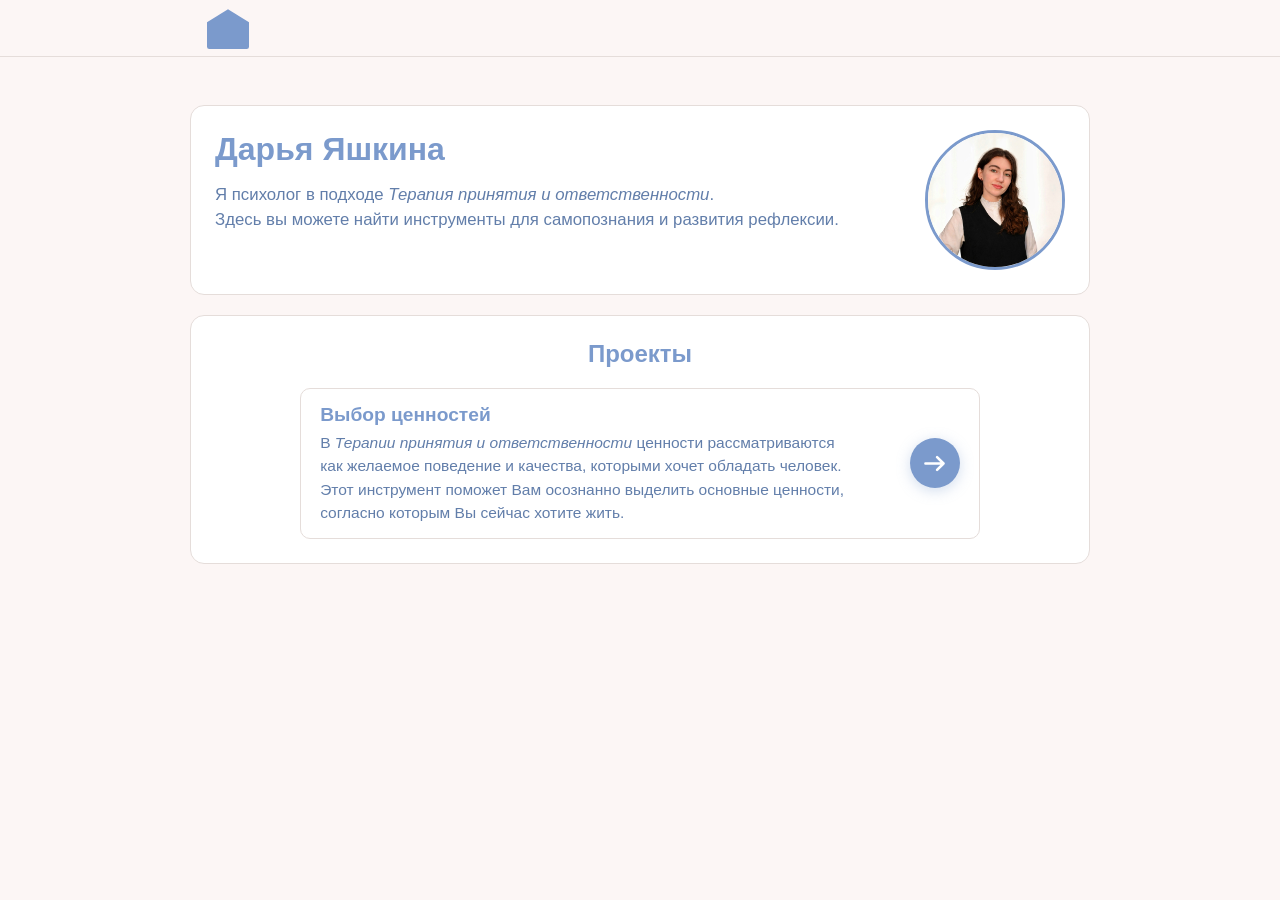
<file: docs/index.html>
<!doctype html>
<html lang="en">
<head>
  <meta charset="utf-8">
  <meta name="viewport" content="width=device-width, initial-scale=1">
  <title>Personal Website</title>
  <meta name="description" content="Personal GitHub Pages website with projects list.">
  <link rel="stylesheet" href="styles.css">
</head>
<body>
  <header class="site-header">
    <div class="container site-header-inner">
      <a class="home-link" href="index.html" aria-label="На главную">
        <svg class="home-link__icon" viewBox="0 0 24 24" xmlns="http://www.w3.org/2000/svg" aria-hidden="true">
          <path d="M3 9.5 12 4l9 5.5V20a1 1 0 0 1-1 1H4a1 1 0 0 1-1-1V9.5z" fill="currentColor"/>
        </svg>
      </a>
    </div>
  </header>
  <main class="container">
    <section class="profile-card">
      <div class="profile-content">
        <h1>Дарья Яшкина</h1>
        <p class="description">
          Я психолог в подходе <i>Терапия принятия и ответственности</i>.<br>Здесь вы можете найти инструменты для самопознания и развития рефлексии.
        </p>
      </div>
      <img
        class="profile-photo"
        src="assets/profile-photo.png"
        alt="Profile photo"
      >
    </section>

    <section class="projects-section">
      <h2>Проекты</h2>
      <ul class="projects-catalog">
        <li>
          <a class="projects-catalog-item" href="projects/values-check-list.html">
            <div class="projects-catalog-item__body">
              <h3 class="projects-catalog-item__title">Выбор ценностей</h3>
              <p class="projects-catalog-item__desc">
                В&#160;<i>Терапии принятия и&#160;ответственности</i> ценности рассматриваются как&#160;желаемое поведение и&#160;качества, которыми хочет обладать человек.<br>Этот&#160;инструмент поможет Вам осознанно выделить основные ценности, согласно которым Вы сейчас хотите жить.
              </p>
            </div>
            <span class="projects-catalog-item__cta" aria-hidden="true">
              <svg class="projects-catalog-item__cta-icon" width="24" height="24" viewBox="0 0 24 24" fill="none" xmlns="http://www.w3.org/2000/svg" aria-hidden="true">
                <path d="M5 12h14M14 7l5 5-5 5" stroke="currentColor" stroke-width="2" stroke-linecap="round" stroke-linejoin="round"/>
              </svg>
            </span>
          </a>
        </li>
      </ul>
    </section>
  </main>
</body>
</html>
</file>
<file: docs/styles.css>
:root {
  /* ─── Typography: font family ─── */
  --font-family-base: -apple-system, BlinkMacSystemFont, "Segoe UI", Roboto, Helvetica, Arial, sans-serif;

  /* ─── Typography: font sizes ─── */
  --font-size-body: clamp(0.98rem, 2.2vw, 1.05rem);
  --font-size-h1: clamp(1.55rem, 4vw, 2rem);
  --font-size-h2: clamp(1.2rem, 3vw, 1.5rem);
  --font-size-h3-catalog: clamp(1.05rem, 2.5vw, 1.2rem);
  --font-size-home-link: clamp(1.35rem, 3.2vw, 1.95rem);
  --font-size-nav-arrow: 1.5rem;
  --font-size-value-info: 0.9rem;
  --font-size-selection-counter: clamp(1.2rem, 2.4vw, 1.5rem);
  --font-size-theme-swap: 1.25rem;
  --font-size-decoration-label: 0.75rem;
  /* Index “Проекты” card blurbs (smaller than body) */
  --font-size-catalog-desc: clamp(0.86rem, 1.9vw, 0.97rem);

  /* ─── Typography: font weights ─── */
  --font-weight-semibold: 600;
  --font-weight-bold: 700;
  --font-weight-extrabold: 800;

  /* ─── Typography: line heights ─── */
  --line-height-base: 1.5;
  --line-height-heading: 1.2;
  --line-height-home-link: 1.15;
  --line-height-value-popover: 1.4;
  --line-height-preview-block: 1.55;

  /* ─── Colors: primitives (each solid swatch defined once) ─── */
  --palette-cream: #fcf6f5;
  --palette-white: #ffffff;
  --palette-black: #000000;
  --palette-periwinkle: #7b9acc;
  --palette-periwinkle-muted: #627eaa;
  --palette-periwinkle-deep: #6286bd;
  --palette-periwinkle-dark: #51688f;
  --palette-success:#58a978;
  --palette-success-soft: #e8f4eb;
  --palette-focus: #a8c4e8;
  --palette-border: #e5ddda;
  --palette-image-fallback: #eef2f7;
  --palette-tint-blue: #f8fbff;
  --palette-tint-neutral: #f8fafc;
  --palette-shadow: #0f172a;
  --palette-ui-blue: #1f6feb;
  --palette-sky: #93c5fd;

  /* ─── Colors: semantic roles (alias primitives; tweak only above) ─── */
  --bg: var(--palette-cream);
  --surface: var(--palette-white);
  --text: var(--palette-periwinkle);
  --muted: var(--palette-periwinkle-muted);
  --primary: var(--palette-periwinkle);
  --primary-hover: var(--palette-periwinkle-deep);
  --secondary: var(--palette-periwinkle-muted);
  --secondary-hover: var(--palette-periwinkle-dark);
  --success: var(--palette-success);
  --success-soft: var(--palette-success-soft);
  --button-text: var(--palette-white);
  --focus-ring: var(--palette-focus);
  --border: var(--palette-border);
  --image-placeholder-bg: var(--palette-image-fallback);
  --surface-tint-blue: var(--palette-tint-blue);
  --surface-tint-neutral: var(--palette-tint-neutral);

  /* Translucent UI (relative color; keep primitives as the single source) */
  --primary-faint-14: rgb(from var(--primary) r g b / 14%);
  --primary-faint-28: rgb(from var(--primary) r g b / 28%);
  --primary-faint-35: rgb(from var(--primary) r g b / 35%);
  --primary-shadow-30: rgb(from var(--primary) r g b / 30%);
  --primary-shadow-34: rgb(from var(--primary) r g b / 34%);
  --primary-glow-12: rgb(from var(--primary) r g b / 12%);
  --primary-hover-glow-40: rgb(from var(--primary-hover) r g b / 40%);
  --button-ghost-hover-bg: var(--primary-faint-14);
  --border-interactive: rgb(from var(--palette-ui-blue) r g b / 35%);
  --border-interactive-strong: rgb(from var(--palette-ui-blue) r g b / 45%);
  --header-bg: rgb(from var(--bg) r g b / 94%);
  --modal-backdrop: rgb(from var(--palette-black) r g b / 40%);
  --checkbox-focus-ring: rgb(from var(--success) r g b / 25%);
  --inset-highlight: rgb(from var(--surface) r g b / 35%);
  --inset-highlight-on-primary: rgb(from var(--surface) r g b / 85%);
  --drop-slot-start: rgb(from var(--palette-sky) r g b / 35%);
  --drop-slot-end: rgb(from var(--palette-ui-blue) r g b / 22%);
  --drop-slot-outline: rgb(from var(--palette-sky) r g b / 45%);

  /* Shadows (depth from single shadow hue) */
  --shadow-slate-xs: 0 2px 10px rgb(from var(--palette-shadow) r g b / 12%);
  --shadow-slate-sm: 0 4px 14px rgb(from var(--palette-shadow) r g b / 6%);
  --shadow-slate-md: 0 6px 18px rgb(from var(--palette-shadow) r g b / 8%);
  --shadow-slate-lg: 0 10px 24px rgb(from var(--palette-shadow) r g b / 12%);
  --shadow-slate-xl: 0 14px 24px rgb(from var(--palette-shadow) r g b / 18%);
  --shadow-slate-xxl: 0 18px 30px rgb(from var(--palette-shadow) r g b / 22%);
  --shadow-slate-xxxl: 0 14px 34px rgb(from var(--palette-shadow) r g b / 18%);
  --shadow-catalog-hover: 0 2px 12px var(--primary-glow-12);
  --shadow-cta: 0 3px 14px var(--primary-shadow-34);
  --shadow-cta-hover: 0 4px 18px var(--primary-hover-glow-40);
  --shadow-cta-active: 0 2px 10px var(--primary-shadow-30);

  /* Spacing & radii */
  --space-1: 0.5rem;
  --space-2: 0.85rem;
  --space-3: 1.2rem;
  --radius-card: 14px;
  --radius-pill: 999px;
  --radius-selection-counter: 16px;
  --radius-home-focus: 4px;
  --radius-decorations-pill: 10px;

  /* Ranking page: value rows (+20% vs original 264px cap) */
  --ranking-list-max-width: min(calc(264px * 1.2), 100%);
}

* {
  box-sizing: border-box;
}

[hidden] {
  display: none !important;
}

.is-hidden {
  display: none !important;
}

body {
  margin: 0;
  font-family: var(--font-family-base);
  color: var(--text);
  background: var(--bg);
  line-height: var(--line-height-base);
  -webkit-text-size-adjust: 100%;
}

.site-header {
  position: sticky;
  top: 0;
  z-index: 20;
  background: var(--header-bg);
  border-bottom: 1px solid var(--border);
  backdrop-filter: blur(6px);
  overflow: visible;
}

.site-header .container {
  margin-top: 0;
  margin-bottom: 0;
}

.site-header-inner {
  display: flex;
  justify-content: flex-start;
  align-items: center;
  min-height: 44px;
  padding-top: 6px;
  padding-bottom: 6px;
  padding-inline: clamp(16px, 2.5vw, 24px);
  overflow: visible;
}

.home-link {
  display: inline-flex;
  align-items: center;
  justify-content: flex-start;
  margin: 0;
  padding: 4px 0;
  min-height: 44px;
  overflow: visible;
  background: transparent;
  color: var(--text);
  border-radius: 0;
  line-height: 0;
  font-size: 0;
  font-family: inherit;
  border: none;
  box-shadow: none;
  cursor: pointer;
  text-decoration: none;
  appearance: none;
  transition: color 0.2s ease;
}

.home-link__icon {
  display: block;
  width: clamp(1.35rem, 3vw, 1.75rem);
  height: clamp(1.35rem, 3vw, 1.75rem);
  flex-shrink: 0;
  transform: scale(2);
  transform-origin: center;
}

.home-link:hover {
  color: var(--primary-hover);
}

.home-link:focus-visible {
  outline: 3px solid var(--focus-ring);
  outline-offset: 3px;
  border-radius: var(--radius-home-focus);
}

.container {
  width: min(900px, 100% - 2rem);
  margin: clamp(20px, 5vw, 48px) auto;
}

.profile-card,
.project-card,
.projects-section {
  background: var(--surface);
  border: 1px solid var(--border);
  border-radius: var(--radius-card);
  padding: clamp(16px, 2.5vw, 24px);
  margin-bottom: clamp(12px, 2vw, 20px);
}

.profile-card {
  display: flex;
  align-items: flex-start;
  justify-content: space-between;
  gap: clamp(16px, 4vw, 40px);
  text-align: left;
}

.profile-content {
  flex: 1;
  min-width: 0;
}

.profile-photo {
  width: clamp(96px, 22vw, 140px);
  height: clamp(96px, 22vw, 140px);
  flex: 0 0 auto;
  align-self: center;
  border-radius: 50%;
  object-fit: cover;
  border: 3px solid var(--primary);
  background: var(--image-placeholder-bg);
}

h1,
h2 {
  margin-top: 0;
  line-height: var(--line-height-heading);
}

h1 {
  font-size: var(--font-size-h1);
  margin-bottom: var(--space-2);
}

h2 {
  font-size: var(--font-size-h2);
  margin-bottom: var(--space-2);
}

h1::first-letter,
h2::first-letter,
h3::first-letter {
  text-transform: uppercase;
}

.description::first-letter,
.value-description::first-letter,
.value-name::first-letter {
  text-transform: uppercase;
}

.projects-catalog-item__title::first-letter,
.projects-catalog-item__desc::first-letter {
  text-transform: uppercase;
}

.description {
  color: var(--muted);
  max-width: 700px;
  margin: 0;
  font-size: var(--font-size-body);
}

.profile-content h1,
.project-card h1 {
  font-size: var(--font-size-h1);
  font-weight: var(--font-weight-bold);
  margin-bottom: var(--space-2);
}

.project-card p.description:has(+ .ranking-reflection-bullets) {
  margin-bottom: 0;
}

.ranking-reflection-bullets {
  margin: 0.12rem 0 calc(var(--space-3) + var(--space-1));
  padding-left: 1.4em;
  max-width: none;
  color: var(--muted);
  font-size: var(--font-size-body);
  line-height: var(--line-height-base);
  text-align: left;
  list-style-position: outside;
}

.ranking-reflection-bullets li {
  margin-bottom: 0.12rem;
}

.ranking-reflection-bullets li:last-child {
  margin-bottom: 0;
}

.profile-content .description,
.project-card .description {
  font-size: var(--font-size-body);
  line-height: var(--line-height-base);
  margin: 0 0 var(--space-3);
}

.projects-section h2 {
  text-align: center;
  margin-bottom: var(--space-3);
}

.project-buttons {
  display: flex;
  flex-wrap: wrap;
  gap: 12px;
  align-items: center;
  justify-content: flex-end;
}

.project-buttons:has(> .button.secondary),
.project-buttons:has(> a.button.secondary) {
  justify-content: flex-start;
}

.project-buttons > .button.secondary,
.project-buttons > a.button.secondary {
  margin-right: auto;
}

.projects-catalog {
  list-style: none;
  margin: 0;
  padding: 0;
  display: flex;
  flex-direction: column;
  gap: var(--space-2);
}

.projects-catalog-item {
  display: flex;
  align-items: center;
  justify-content: space-between;
  gap: var(--space-3);
  width: 80%;
  max-width: 100%;
  margin-inline: auto;
  padding: var(--space-2) var(--space-3);
  background: var(--surface);
  border: 1px solid var(--border);
  border-radius: calc(var(--radius-card) - 4px);
  text-decoration: none;
  color: var(--text);
  transition: border-color 0.2s ease, box-shadow 0.2s ease;
}

.projects-catalog-item:hover {
  border-color: var(--primary);
  box-shadow: var(--shadow-catalog-hover);
}

.projects-catalog-item:focus-visible {
  outline: 3px solid var(--focus-ring);
  outline-offset: 2px;
}

a.projects-catalog-item:visited {
  color: var(--text);
}

.projects-catalog-item__body {
  min-width: 0;
  flex: 1;
}

.projects-catalog-item__title {
  margin: 0 0 0.35rem;
  font-size: var(--font-size-h3-catalog);
  font-weight: var(--font-weight-bold);
  line-height: var(--line-height-heading);
}

.projects-catalog-item__desc {
  margin: 0;
  font-size: var(--font-size-catalog-desc);
  color: var(--muted);
  line-height: var(--line-height-base);
}

.projects-catalog-item__cta {
  flex: 0 0 auto;
  display: inline-flex;
  align-items: center;
  justify-content: center;
  width: clamp(44px, 9vw, 50px);
  height: clamp(44px, 9vw, 50px);
  border-radius: 50%;
  background: var(--primary);
  color: var(--button-text);
  line-height: 0;
  box-shadow: var(--shadow-cta);
  transition: background 0.2s ease, box-shadow 0.2s ease, transform 0.2s ease, color 0.15s ease;
}

.projects-catalog-item__cta-icon {
  display: block;
  width: 62%;
  height: 62%;
  min-width: 22px;
  min-height: 22px;
  max-width: 36px;
  max-height: 36px;
}

.projects-catalog-item:hover .projects-catalog-item__cta {
  background: var(--primary-hover);
  box-shadow: var(--shadow-cta-hover);
  transform: translateY(-1px);
}

.projects-catalog-item:active .projects-catalog-item__cta {
  background: var(--primary-hover);
  color: var(--success);
  transform: translateY(0);
  box-shadow: var(--shadow-cta-active);
}

.button {
  display: inline-block;
  text-decoration: none;
  background: var(--primary);
  color: var(--button-text);
  padding: 12px 16px;
  min-height: 44px;
  border-radius: var(--radius-pill);
  font-weight: var(--font-weight-semibold);
  border: none;
  box-shadow: none;
  transition: background 0.2s ease, color 0.2s ease, transform 0.12s ease;
  text-align: center;
  line-height: var(--line-height-heading);
  font-size: var(--font-size-body);
  cursor: pointer;
  font-family: inherit;
}

.button:hover {
  background: var(--primary-hover);
  color: var(--button-text);
}

.button:active {
  transform: translateY(1px);
}

.button:active:not(.secondary),
a.button:active:not(.secondary) {
  color: var(--success);
}

.button:focus-visible {
  outline: 3px solid var(--focus-ring);
  outline-offset: 2px;
}

.button.secondary {
  background: transparent;
  color: var(--primary);
}

.button.secondary:hover {
  background: var(--button-ghost-hover-bg);
  color: var(--primary-hover);
}

.button.secondary:active {
  transform: translateY(1px);
}

a.button:visited {
  color: var(--button-text);
}

a.button.secondary:visited {
  color: var(--primary);
}

.button.icon-button {
  display: inline-flex;
  align-items: center;
  justify-content: center;
  padding: 10px 14px;
  line-height: 0;
}

.button.icon-button svg {
  display: block;
  width: 22px;
  height: 22px;
}

.button.icon-button.icon-button-lg {
  padding-inline: 16px;
  padding-block: calc((44px - 0.62 * 44px) / 2);
  min-height: 44px;
  box-sizing: border-box;
}

.button.icon-button.icon-button-lg svg {
  display: block;
  width: calc(0.62 * 44px);
  height: calc(0.62 * 44px);
  flex-shrink: 0;
}

.values-pager {
  display: flex;
  align-items: center;
  justify-content: center;
  gap: var(--space-3);
  margin: 0 0 var(--space-3);
}

.page-indicator {
  color: var(--muted);
  font-size: var(--font-size-body);
  font-weight: var(--font-weight-bold);
  min-width: 112px;
  text-align: center;
}

.nav-arrow {
  min-width: 44px;
  min-height: 44px;
  padding: 0 6px;
  border: none;
  background: transparent;
  color: var(--text);
  font-size: var(--font-size-nav-arrow);
  font-weight: var(--font-weight-extrabold);
  cursor: pointer;
}

.nav-arrow:hover {
  color: var(--primary);
}

.nav-arrow:disabled {
  opacity: 0.45;
  cursor: not-allowed;
}

.nav-arrow:focus-visible {
  outline: 3px solid var(--focus-ring);
  outline-offset: 2px;
}

.values-grid {
  display: grid;
  grid-template-columns: repeat(3, minmax(0, 1fr));
  gap: var(--space-2);
  margin-bottom: var(--space-3);
}

.value-card {
  display: block;
  position: relative;
  border: 1px solid var(--border);
  border-radius: var(--radius-card);
  padding: 12px;
  min-height: 56px;
  background: var(--surface);
  transition: border-color 0.2s ease, box-shadow 0.2s ease;
  z-index: 1;
}

.value-main {
  display: flex;
  align-items: center;
  gap: 10px;
  justify-content: space-between;
}

.value-main-left {
  display: flex;
  align-items: center;
  gap: 10px;
  min-width: 0;
}

.value-card-locked {
  filter: grayscale(0.15);
}

.value-card-locked .value-main {
  opacity: 0.55;
}

.value-card input[type="checkbox"] {
  width: 20px;
  height: 20px;
  margin: 0;
  flex: 0 0 auto;
  appearance: none;
  border: 2px solid var(--border);
  border-radius: 999px;
  background: var(--surface);
  cursor: pointer;
  display: inline-grid;
  place-content: center;
  transition: border-color 0.2s ease, background 0.2s ease, transform 0.12s ease;
}

.value-card input[type="checkbox"]::before {
  content: "";
  width: 10px;
  height: 10px;
  transform: scale(0);
  transition: transform 0.12s ease;
  background: var(--button-text);
  border-radius: 999px;
  clip-path: polygon(14% 44%, 0 59%, 42% 100%, 100% 20%, 84% 8%, 41% 68%);
}

.value-card input[type="checkbox"]:checked {
  background: var(--success);
  border-color: var(--success);
}

.value-card input[type="checkbox"]:checked::before {
  transform: scale(1);
}

.value-card input[type="checkbox"]:focus-visible {
  outline: 3px solid var(--checkbox-focus-ring);
  outline-offset: 1px;
}

.value-name {
  font-size: var(--font-size-body);
  line-height: var(--line-height-base);
}

.value-description {
  margin: 0;
  position: absolute;
  left: -1px;
  right: -1px;
  top: calc(100% - 1px);
  padding: 10px 12px;
  border: 1px solid var(--border);
  border-top: none;
  border-radius: 0 0 var(--radius-card) var(--radius-card);
  background: var(--surface);
  box-shadow: var(--shadow-slate-lg);
  opacity: 0;
  color: var(--muted);
  font-size: var(--font-size-body);
  line-height: var(--line-height-value-popover);
  white-space: pre-line;
  transform: translateY(-4px);
  pointer-events: none;
  visibility: hidden;
  transition: opacity 0.2s ease, transform 0.2s ease, visibility 0.2s ease;
}

.value-card:hover {
  border-color: var(--border-interactive);
  box-shadow: var(--shadow-slate-sm);
}

.value-card:hover:not(.value-info-active):not(.value-card--info-visible) .value-description {
  opacity: 0;
  visibility: hidden;
  transform: translateY(-4px);
}

.value-card.value-info-active,
.value-card.value-card--info-visible {
  border-color: var(--primary);
  box-shadow: var(--shadow-slate-md);
  border-bottom-left-radius: 0;
  border-bottom-right-radius: 0;
  z-index: 6;
}

.value-card.value-info-active .value-description,
.value-card.value-card--info-visible .value-description {
  opacity: 1;
  transform: translateY(0);
  visibility: visible;
}

.value-info-btn {
  width: 26px;
  height: 26px;
  min-width: 26px;
  border-radius: 50%;
  border: 1px solid var(--border);
  background: var(--surface);
  color: var(--muted);
  font-size: var(--font-size-value-info);
  font-weight: var(--font-weight-bold);
  line-height: 1;
  display: inline-flex;
  align-items: center;
  justify-content: center;
  cursor: help;
}

.value-info-btn:focus-visible {
  outline: 3px solid var(--focus-ring);
  outline-offset: 2px;
}

.center-action {
  display: flex;
  justify-content: flex-end;
}

.center-action .button {
  width: auto;
}

.checklist-actions {
  display: flex;
  justify-content: flex-start;
  align-items: center;
  gap: var(--space-2);
}

.checklist-actions > .button.secondary {
  margin-right: auto;
}

.project-top-row {
  display: flex;
  align-items: flex-start;
  justify-content: space-between;
  gap: var(--space-2);
}

.project-top-text {
  flex: 1;
  min-width: 0;
}

.selection-counter-wrap {
  flex: 0 0 auto;
  text-align: center;
}

.selection-counter {
  width: clamp(88px, 12vw, 112px);
  height: clamp(88px, 12vw, 112px);
  border-radius: var(--radius-selection-counter);
  border: none;
  display: flex;
  align-items: center;
  justify-content: center;
  font-size: var(--font-size-selection-counter);
  font-weight: var(--font-weight-extrabold);
  background: transparent;
  color: var(--text);
  transition: transform 0.16s ease, color 0.2s ease, box-shadow 0.2s ease, background 0.2s ease;
  box-shadow: none;
}

.selection-counter-max {
  color: var(--success);
  background: transparent;
  box-shadow: none;
}

.selection-counter-limit {
  animation: counter-limit-bounce 0.42s ease;
}

@keyframes counter-limit-bounce {
  0% {
    transform: scale(1) translateX(0);
  }
  20% {
    transform: scale(1.1) translateX(-3px);
  }
  40% {
    transform: scale(1.1) translateX(3px);
  }
  60% {
    transform: scale(1.06) translateX(-2px);
  }
  80% {
    transform: scale(1.03) translateX(2px);
  }
  100% {
    transform: scale(1) translateX(0);
  }
}

.modal-overlay {
  position: fixed;
  inset: 0;
  background: var(--modal-backdrop);
  display: flex;
  justify-content: center;
  align-items: center;
  padding: 16px;
  z-index: 100;
}

.modal-overlay[hidden] {
  display: none;
}

.modal-card {
  width: min(560px, 100%);
  background: var(--surface);
  border: 1px solid var(--border);
  border-radius: var(--radius-card);
  padding: clamp(16px, 2.5vw, 24px);
}

.modal-card-small {
  width: min(420px, 100%);
}

.modal-actions {
  display: flex;
  flex-wrap: wrap;
  justify-content: flex-end;
  gap: var(--space-2);
  margin-top: var(--space-3);
}

.modal-actions:has(> .button.secondary),
.modal-actions:has(> a.button.secondary) {
  justify-content: flex-start;
}

.ranking-board {
  display: flex;
  align-items: flex-start;
  gap: 10px;
  max-width: calc(var(--ranking-list-max-width) + 2.75rem);
  margin: 0 auto var(--space-3);
  user-select: none;
  -webkit-user-select: none;
}

.ranking-rank-gutter {
  list-style: none;
  margin: 0;
  padding: 0;
  flex: 0 0 auto;
}

.ranking-rank-gutter li {
  display: flex;
  align-items: center;
  justify-content: flex-end;
  margin-bottom: var(--space-2);
  min-width: 2.25rem;
  text-align: right;
  color: var(--muted);
  font-weight: var(--font-weight-semibold);
  font-size: var(--font-size-body);
  line-height: var(--line-height-heading);
  box-sizing: border-box;
}

.ranking-rank-gutter li:last-child {
  margin-bottom: 0;
}

.ranking-list {
  margin: 0;
  padding: 0;
  flex: 1;
  min-width: 0;
  list-style: none;
  user-select: none;
  -webkit-user-select: none;
}

.ranking-row {
  display: flex;
  align-items: center;
  gap: 10px;
  margin-bottom: var(--space-2);
  list-style: none;
  cursor: grab;
  touch-action: none;
  user-select: none;
  -webkit-user-select: none;
}

.ranking-row:last-child {
  margin-bottom: 0;
}

.ranking-row:active {
  cursor: grabbing;
}

.ranking-row.sortable-helper {
  cursor: grabbing;
  list-style: none;
  transition: none;
  pointer-events: none;
}

body.values-sorting-active {
  touch-action: none;
}

body.values-sorting-active,
body.values-sorting-active * {
  user-select: none !important;
  -webkit-user-select: none !important;
}

body.values-sorting-active ::selection {
  background: transparent;
}

.rank-item {
  position: relative;
  display: flex;
  align-items: center;
  gap: 10px;
  flex: 1;
  min-width: 0;
  border: 1px solid var(--border);
  border-radius: var(--radius-card);
  padding: 12px;
  background: var(--surface);
  margin-bottom: 0;
  cursor: grab;
  touch-action: none;
  user-select: none;
  -webkit-user-select: none;
  transition: transform 0.18s ease, box-shadow 0.18s ease, border-color 0.18s ease, background-color 0.18s ease;
}

.rank-item:hover {
  border-color: var(--border-interactive);
  box-shadow: var(--shadow-slate-sm);
}

.rank-item:hover:not(.value-card--info-visible) .value-description {
  opacity: 0;
  visibility: hidden;
  transform: translateY(-4px);
}

.rank-item.value-card--info-visible {
  border-color: var(--primary);
  box-shadow: var(--shadow-slate-md);
  border-bottom-left-radius: 0;
  border-bottom-right-radius: 0;
  z-index: 6;
}

.rank-item.value-card--info-visible .value-description {
  opacity: 1;
  transform: translateY(0);
  visibility: visible;
}

.rank-item .rank-item-text {
  flex: 1;
  min-width: 0;
  display: flex;
  align-items: center;
  gap: 10px;
}

.rank-item .value-info-btn {
  position: relative;
  z-index: 2;
  flex: 0 0 auto;
  cursor: help;
  touch-action: manipulation;
}

.rank-item:active,
.ranking-row:active .rank-item {
  cursor: grabbing;
}

.rank-item.dragging,
.rank-item.dnd-dragging {
  opacity: 0.82;
  transform: scale(1.03);
  box-shadow: var(--shadow-slate-xl);
  border-color: var(--primary);
  background: var(--surface-tint-blue);
}

.rank-item.dnd-overlay {
  transform: scale(1.04);
  box-shadow: var(--shadow-slate-xxl);
  border-color: var(--primary);
  background: var(--surface-tint-blue);
}

.rank-item.sortable-helper {
  box-shadow: var(--shadow-slate-xxl);
  border-color: var(--primary);
  background: var(--surface-tint-blue);
  cursor: grabbing;
  list-style: none;
  transition: none;
}

.ranking-row.sortable-helper {
  box-shadow: none;
  margin-bottom: var(--space-2);
}

.ranking-row.sortable-helper .rank-item {
  box-shadow: var(--shadow-slate-xxl);
  border-color: var(--primary);
  background: var(--surface-tint-blue);
}

.drop-slot {
  list-style: none;
  height: 18px;
  border-radius: var(--radius-card);
  margin-bottom: var(--space-2);
  background: linear-gradient(90deg, var(--drop-slot-start) 0%, var(--drop-slot-end) 100%);
  box-shadow: 0 0 0 2px var(--drop-slot-outline);
  transition: opacity 0.12s ease, transform 0.12s ease, box-shadow 0.12s ease;
  pointer-events: none;
}

.style-group {
  margin-bottom: var(--space-3);
}

.style-options {
  display: flex;
  flex-wrap: wrap;
  gap: 10px;
}

.color-preset-wrap {
  display: grid;
  grid-template-columns: repeat(4, 44px);
  gap: 12px;
  justify-content: start;
  width: max-content;
  max-width: 100%;
  min-width: 0;
}

.color-preset-btn {
  box-sizing: border-box;
  width: 44px;
  height: 44px;
  padding: 0;
  border-radius: 50%;
  border: 2px solid var(--border);
  cursor: pointer;
  box-shadow: inset 0 0 0 1px var(--inset-highlight);
  transition: transform 0.15s ease, box-shadow 0.15s ease;
}

.color-preset-btn.color-theme-btn {
  background-color: transparent;
}

.color-preset-btn:hover {
  transform: scale(1.06);
  box-shadow: inset 0 0 0 1px var(--inset-highlight), var(--shadow-slate-xs);
}

.color-preset-btn:focus-visible {
  outline: 3px solid var(--focus-ring);
  outline-offset: 2px;
}

.color-preset-btn.is-selected {
  border-color: var(--primary);
  box-shadow:
    inset 0 0 0 2px var(--inset-highlight-on-primary),
    0 0 0 2px var(--primary);
}

.color-theme-swap {
  box-sizing: border-box;
  width: 44px;
  height: 44px;
  padding: 0;
  border-radius: 50%;
  border: 2px solid var(--border);
  background: var(--surface);
  cursor: pointer;
  font-size: var(--font-size-theme-swap);
  line-height: 1;
  display: inline-flex;
  align-items: center;
  justify-content: center;
  color: var(--text);
  transition: transform 0.15s ease, border-color 0.15s ease, background 0.15s ease;
}

.color-theme-swap:hover {
  border-color: var(--border-interactive-strong);
  background: var(--surface-tint-neutral);
}

.color-theme-swap:focus-visible {
  outline: 3px solid var(--focus-ring);
  outline-offset: 2px;
}

.decoration-option {
  border: 1px solid var(--border);
  border-radius: var(--radius-decorations-pill);
  background: var(--surface);
  padding: 8px 12px;
  cursor: pointer;
  font-size: var(--font-size-body);
}

.decoration-option.is-selected {
  border-color: var(--primary);
  background: var(--primary-faint-14);
}

.values-final-layout {
  display: grid;
  gap: clamp(20px, 3vw, 32px);
  grid-template-columns: 1fr;
  margin-bottom: var(--space-3);
}

@media (min-width: 900px) {
  .values-final-layout {
    grid-template-columns: minmax(260px, 320px) minmax(0, 1fr);
    align-items: start;
  }
}

.values-final-controls {
  min-width: 0;
}

.values-preview-heading-row {
  display: flex;
  align-items: center;
  gap: 12px;
  flex-wrap: wrap;
  margin-bottom: var(--space-2);
}

.values-preview-heading {
  font-size: var(--font-size-h2);
  font-weight: var(--font-weight-bold);
  margin: 0;
}

.preview-heading-spinner {
  display: inline-flex;
  align-items: center;
}

.preview-heading-spinner[hidden] {
  display: none !important;
}

.values-final-preview-wrap {
  min-width: 0;
}

.values-final-preview-wrap .final-preview-image {
  margin-bottom: 0;
}

.final-preview-image:empty {
  display: none;
}

.final-preview {
  border: 1px solid var(--border);
  border-radius: var(--radius-card);
  padding: 18px;
  margin-bottom: var(--space-3);
  background: var(--surface);
  position: relative;
}

.final-preview-image {
  border: none;
  border-radius: 0;
  padding: 0;
  margin: 0 auto var(--space-3);
  background: var(--surface);
  box-shadow: var(--shadow-slate-xxxl);
  overflow: hidden;
  max-width: 720px;
}

.final-preview-png {
  width: 100%;
  height: auto;
  display: block;
  border-radius: 0;
}

.preview-loading-spinner {
  box-sizing: border-box;
  width: 26px;
  height: 26px;
  flex-shrink: 0;
  border: 3px solid var(--primary-faint-28);
  border-top-color: var(--primary);
  border-radius: 50%;
  animation: preview-loading-spin 0.72s linear infinite;
}

@keyframes preview-loading-spin {
  to {
    transform: rotate(360deg);
  }
}

@media (prefers-reduced-motion: reduce) {
  .preview-loading-spinner {
    animation: none;
    border-color: var(--primary);
    border-top-color: var(--primary-faint-35);
  }
}

#final-preview-source {
  position: absolute;
  left: -99999px;
  top: 0;
  width: min(900px, 100% - 2rem);
  pointer-events: none;
}

#final-preview-source.final-preview-a4 {
  width: 794px;
  min-height: 1123px;
  padding: 64px;
  border: none;
  border-radius: 0;
  box-shadow: none;
}

.final-preview-list {
  margin: 0;
  padding-left: 0;
  list-style: none;
}

.final-preview-item {
  margin-bottom: 12px;
}

.final-preview-line {
  font-size: var(--font-size-body);
  line-height: var(--line-height-preview-block);
}

.final-preview-title {
  font-weight: var(--font-weight-bold);
}

.final-preview-description-inline {
  color: var(--muted);
}

.markdown-preview h2 {
  margin-top: 0;
  margin-bottom: 14px;
}

.markdown-preview ol {
  margin: 0;
  padding-left: 26px;
}

.markdown-preview li {
  margin-bottom: 10px;
  color: var(--text);
  font-size: var(--font-size-body);
  line-height: var(--line-height-preview-block);
}

.markdown-preview li p {
  margin: 0;
  display: inline;
}

.final-preview.decoration-dots::before,
.final-preview.decoration-stars::before,
.final-preview.decoration-lines::before,
.final-preview.decoration-waves::before {
  content: attr(data-decoration);
  position: absolute;
  top: 8px;
  right: 12px;
  font-size: var(--font-size-decoration-label);
  color: var(--muted);
}

.final-preview.decoration-dots::before { content: "dots"; }
.final-preview.decoration-stars::before { content: "stars"; }
.final-preview.decoration-lines::before { content: "lines"; }
.final-preview.decoration-waves::before { content: "waves"; }

@media (max-width: 640px) {
  .profile-card {
    flex-direction: column-reverse;
    text-align: center;
  }

  .profile-content .description {
    margin-left: auto;
    margin-right: auto;
  }

  .project-buttons {
    flex-direction: column;
    align-items: stretch;
  }

  .project-buttons > .button.secondary,
  .project-buttons > a.button.secondary {
    margin-right: 0;
    align-self: flex-start;
    width: auto;
    max-width: 100%;
  }

  .project-buttons > .button:not(.secondary),
  .project-buttons > a.button:not(.secondary) {
    align-self: flex-end;
    width: auto;
    max-width: 100%;
  }

  .values-grid {
    grid-template-columns: 1fr;
  }

  .modal-actions {
    flex-direction: column;
    align-items: stretch;
  }

  .modal-actions > .button.secondary,
  .modal-actions > a.button.secondary {
    align-self: flex-start;
  }

  .modal-actions > .button:not(.secondary) {
    align-self: flex-end;
  }

  .checklist-actions {
    flex-direction: column;
    align-items: stretch;
  }

  .checklist-actions > .button.secondary {
    margin-right: 0;
    align-self: flex-start;
  }

  .checklist-actions .center-action {
    justify-content: flex-end;
    align-self: flex-end;
  }

  .checklist-actions .center-action .button {
    width: auto;
    max-width: 100%;
  }

  .project-top-row {
    flex-direction: column;
    align-items: flex-start;
    text-align: left;
  }

  .project-top-text .description {
    margin-left: 0;
    margin-right: 0;
  }
}

@media (min-width: 641px) and (max-width: 900px) {
  .container {
    width: min(900px, 100% - 2.5rem);
  }
}

@media (prefers-reduced-motion: reduce) {
  .button,
  .rank-item {
    transition: none;
  }
}

.ranking-list {
  list-style: none;
  margin: 0;
  padding: 0;
}

.ranking-row {
  list-style: none;
  touch-action: none;
  -webkit-user-select: none;
  user-select: none;
  -webkit-touch-callout: none;
}

.rank-item {
  position: relative;
  touch-action: none;
  -webkit-user-select: none;
  user-select: none;
  -webkit-touch-callout: none;
}

.rank-item--dragging {
  opacity: 0.35;
}

.rank-item--overlay {
  opacity: 0.98;
  transform: translateZ(0);
  will-change: transform;
  pointer-events: none;
}

.values-sorting-active .value-description {
  display: none !important;
}

.values-sorting-active .value-info-btn {
  pointer-events: none;
}
</file>
